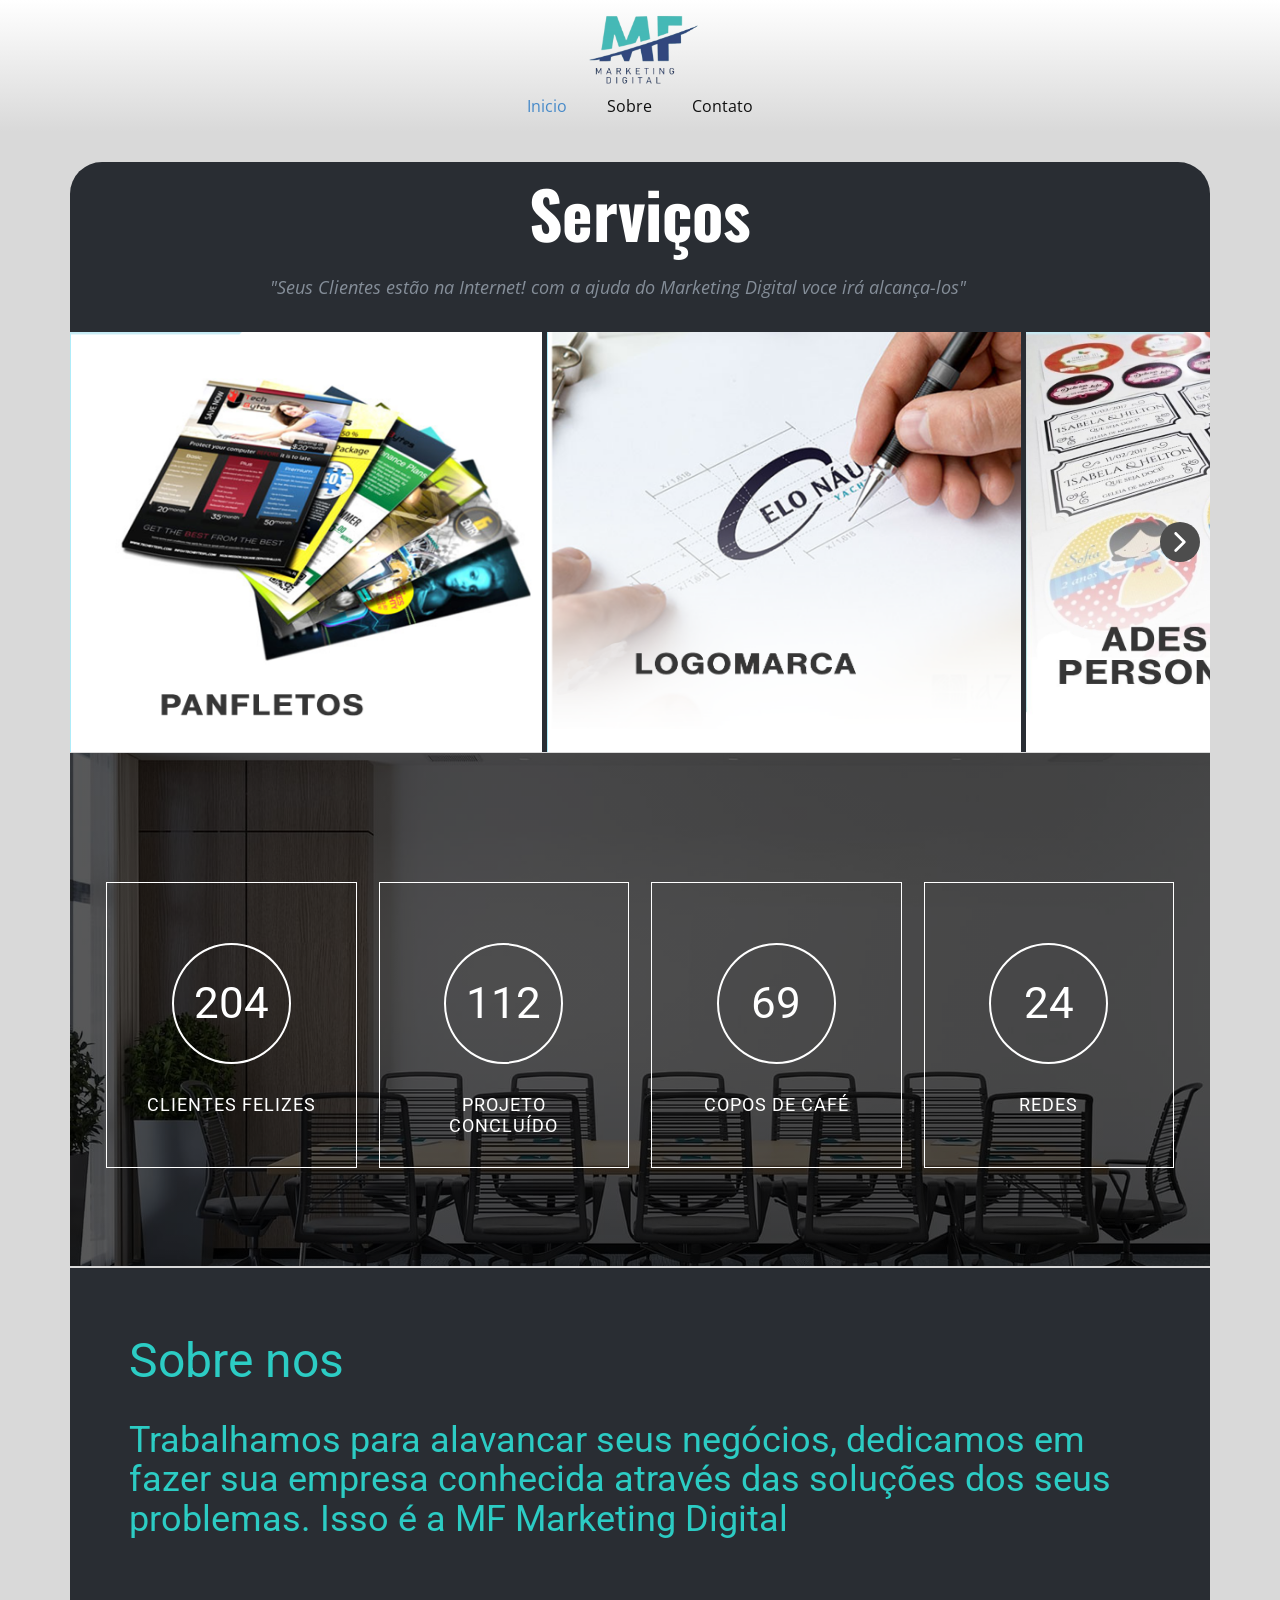
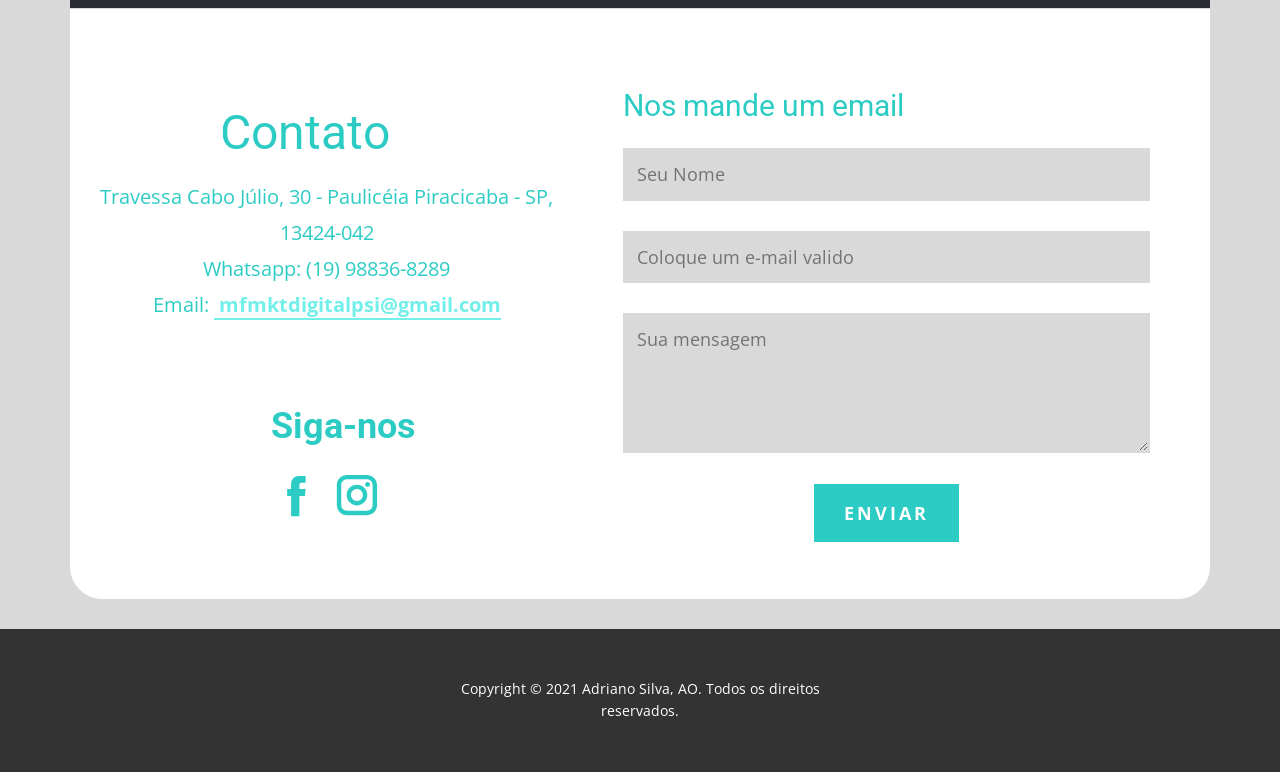
<file: Index.html>
<!DOCTYPE html>
<html style="font-size: 16px;"><head>
    <meta name="viewport" content="width=device-width, initial-scale=1.0">
    <meta charset="utf-8">
    <meta name="keywords" content="Serviços, Sobre nos, Trabalhamos para alavancar seus negócios, dedicamos em fazer sua empresa conhecida através das soluções dos seus problemas. Isso é a MF Marketing Digital, ​, Contato, Siga-nos">
    <meta name="description" content="MF - Marketing Digital e publicidade">
    <meta name="page_type" content="np-template-header-footer-from-plugin">
    <title>MF - Marketing Digital</title>
    <link rel="stylesheet" href="MK.css" media="screen">
<link rel="stylesheet" href="MF---Marketing-Digital.css" media="screen">
    <script class="u-script" type="text/javascript" src="jquery.js" defer=""></script>
    <script class="u-script" type="text/javascript" src="MK.js" defer=""></script>
    <meta property="og:title" content="MF - Marketing Digital e publicidade">
    <meta property="og:description" content="MF - Marketing Digital e publicidade">
    <meta property="og:image" content="images/Logo.jpg">
    <link id="u-theme-google-font" rel="stylesheet" href="https://fonts.googleapis.com/css?family=Roboto:100,100i,300,300i,400,400i,500,500i,700,700i,900,900i|Open+Sans:300,300i,400,400i,600,600i,700,700i,800,800i">
    <link id="u-page-google-font" rel="stylesheet" href="https://fonts.googleapis.com/css?family=Oswald:200,300,400,500,600,700">
    
    
    
    
    
    <script type="application/ld+json">{
		"@context": "http://schema.org",
		"@type": "Organization",
		"name": "",
		"logo": "images/Logo-removebg.png"
}</script>
    <meta name="theme-color" content="#478ac9">
    <meta property="og:type" content="website">
  </head>
  <body class="u-body"><header class="u-clearfix u-grey-80 u-header u-sticky u-header" id="sec-25a2"><div class="u-container-style u-expanded-width u-gradient u-group u-shape-rectangle u-group-1">
        <div class="u-container-layout u-valign-middle u-container-layout-1">
          <a href="MF---Marketing-Digital.html#carousel_4447" data-page-id="760018340" class="u-image u-logo u-image-1" data-image-width="704" data-image-height="489" title="Logo">
            <img src="images/Logo-removebg.png" class="u-logo-image u-logo-image-1" data-image-width="115.2498">
          </a>
          <nav class="u-menu u-menu-dropdown u-offcanvas u-menu-1">
            <div class="menu-collapse" style="font-size: 1rem; letter-spacing: 0px;">
              <a class="u-button-style u-custom-left-right-menu-spacing u-custom-padding-bottom u-custom-top-bottom-menu-spacing u-nav-link u-text-active-palette-1-base u-text-hover-palette-2-base" href="#">
                <svg><use xmlns:xlink="http://www.w3.org/1999/xlink" xlink:href="#menu-hamburger"></use></svg>
                <svg version="1.1" xmlns="http://www.w3.org/2000/svg" xmlns:xlink="http://www.w3.org/1999/xlink"><defs><symbol id="menu-hamburger" viewBox="0 0 16 16" style="width: 16px; height: 16px;"><rect y="1" width="16" height="2"></rect><rect y="7" width="16" height="2"></rect><rect y="13" width="16" height="2"></rect>
</symbol>
</defs></svg>
              </a>
            </div>
            <div class="u-custom-menu u-nav-container">
              <ul class="u-nav u-unstyled u-nav-1"><li class="u-nav-item"><a class="u-button-style u-nav-link u-text-active-palette-1-base u-text-hover-palette-2-base" href="MF---Marketing-Digital.html#carousel_4447" data-page-id="760018340" style="padding: 10px 20px;">Inicio</a>
</li><li class="u-nav-item"><a class="u-button-style u-nav-link u-text-active-palette-1-base u-text-hover-palette-2-base" href="MF---Marketing-Digital.html#carousel_a052" data-page-id="760018340" style="padding: 10px 20px;">Sobre</a>
</li><li class="u-nav-item"><a class="u-button-style u-nav-link u-text-active-palette-1-base u-text-hover-palette-2-base" href="MF---Marketing-Digital.html#carousel_92d1" data-page-id="760018340" style="padding: 10px 20px;">Contato</a>
</li></ul>
            </div>
            <div class="u-custom-menu u-nav-container-collapse">
              <div class="u-black u-container-style u-inner-container-layout u-opacity u-opacity-95 u-sidenav">
                <div class="u-sidenav-overflow">
                  <div class="u-menu-close"></div>
                  <ul class="u-align-center u-nav u-popupmenu-items u-unstyled u-nav-2"><li class="u-nav-item"><a class="u-button-style u-nav-link" href="MF---Marketing-Digital.html#carousel_4447" data-page-id="760018340" style="padding: 10px 20px;">Inicio</a>
</li><li class="u-nav-item"><a class="u-button-style u-nav-link" href="MF---Marketing-Digital.html#carousel_a052" data-page-id="760018340" style="padding: 10px 20px;">Sobre</a>
</li><li class="u-nav-item"><a class="u-button-style u-nav-link" href="MF---Marketing-Digital.html#carousel_92d1" data-page-id="760018340" style="padding: 10px 20px;">Contato</a>
</li></ul>
                </div>
              </div>
              <div class="u-black u-menu-overlay u-opacity u-opacity-70"></div>
            </div>
          </nav>
        </div>
      </div></header>
    <section class="u-align-center u-clearfix u-grey-15 u-section-1" id="carousel_4447">
      <div class="u-clearfix u-sheet u-sheet-1">
        <div class="u-container-style u-expanded-width u-group u-palette-5-dark-3 u-radius-32 u-shape-round u-group-1">
          <div class="u-container-layout u-container-layout-1">
            <h1 class="u-custom-font u-font-oswald u-text u-text-default u-text-1"><b>Serviços</b>
            </h1>
            <p class="u-text u-text-palette-5-dark-1 u-text-2"> "Seus Clientes estão na Internet! com a ajuda do Marketing Digital voce irá alcança-los"</p>
            <div class="u-align-left u-expanded-width u-gallery u-layout-horizontal u-lightbox u-show-text-on-hover u-gallery-1" id="carousel-d377">
              <div class="u-gallery-inner u-gallery-inner-1" role="listbox"><div class="u-effect-fade u-gallery-item u-shape-rectangle u-valign-middle u-gallery-item-1"><div class="u-back-slide" data-image-width="1024" data-image-height="911"><img class="u-back-image" src="images/planfletos.png" alt="Planfetos">
</div><div class="u-align-center u-over-slide u-shading u-valign-middle u-over-slide-1"><h3 class="u-gallery-heading" style="text-transform: uppercase; margin-right: auto; margin-left: auto; width: 166px;">Planfetos</h3><p class="u-gallery-text" style="margin-right: auto; margin-left: auto; width: 1100px;"></p>
</div>
</div><div class="u-effect-fade u-gallery-item u-shape-rectangle u-valign-middle u-gallery-item-2"><div class="u-back-slide" data-image-width="1027" data-image-height="910"><img class="u-back-image" src="images/logomarca.png" alt="Logo Marca">
</div><div class="u-align-center u-over-slide u-shading u-valign-middle u-over-slide-2"><h3 class="u-gallery-heading" style="text-transform: uppercase; margin-right: auto; margin-left: auto; width: 188px;">Logo Marca</h3><p class="u-gallery-text" style="margin-right: auto; margin-left: auto; width: 1100px;"></p>
</div>
</div><div class="u-effect-fade u-gallery-item u-shape-rectangle u-valign-middle u-gallery-item-3"><div class="u-back-slide" data-image-width="1080" data-image-height="985"><img class="u-back-image" src="images/adesivos.jpg" alt="Adesivos personalizados">
</div><div class="u-align-center u-over-slide u-shading u-valign-middle u-over-slide-3"><h3 class="u-gallery-heading" style="text-transform: uppercase; margin-right: auto; margin-left: auto; width: 340px;">Adesivos personalizados</h3><p class="u-gallery-text" style="margin-right: auto; margin-left: auto; width: 1100px;"></p>
</div>
</div><div class="u-effect-fade u-gallery-item u-shape-rectangle u-valign-middle u-gallery-item-4"><div class="u-back-slide" data-image-width="1012" data-image-height="896"><img class="u-back-image" src="images/artescartaz.png" alt="Artes">
</div><div class="u-align-center u-over-slide u-shading u-valign-middle u-over-slide-4"><h3 class="u-gallery-heading" style="text-transform: uppercase; margin-right: auto; margin-left: auto; width: 90px;">Artes</h3><p class="u-gallery-text" style="margin-right: auto; margin-left: auto; width: 1100px;"></p>
</div>
</div><div class="u-effect-fade u-gallery-item u-shape-rectangle u-valign-middle u-gallery-item-5"><div class="u-back-slide" data-image-width="1070" data-image-height="899"><img class="u-back-image" src="images/aumentesuasvendas.png" alt="Pubricidade">
</div><div class="u-align-center u-over-slide u-shading u-valign-middle u-over-slide-5"><h3 class="u-gallery-heading" style="text-transform: uppercase; margin-right: auto; margin-left: auto; width: 187px;">Pubricidade</h3><p class="u-gallery-text" style="margin-right: auto; margin-left: auto; width: 1100px;"></p>
</div>
</div><div class="u-effect-fade u-gallery-item u-shape-rectangle u-valign-middle u-gallery-item-6"><div class="u-back-slide" data-image-width="1039" data-image-height="918"><img class="u-back-image" src="images/painelfesta.png" alt="Paineis para festas">
</div><div class="u-align-center u-over-slide u-shading u-valign-middle u-over-slide-6"><h3 class="u-gallery-heading" style="text-transform: uppercase; margin-right: auto; margin-left: auto; width: 304px;">Paineis para festas</h3><p class="u-gallery-text" style="margin-right: auto; margin-left: auto; width: 1100px;"></p>
</div>
</div><div class="u-effect-fade u-gallery-item u-shape-rectangle u-valign-middle u-gallery-item-7"><div class="u-back-slide" data-image-width="1080" data-image-height="901"><img class="u-back-image" src="images/divulgao.png" alt="Marketing digital">
</div><div class="u-align-center u-over-slide u-shading u-valign-middle u-over-slide-7"><h3 class="u-gallery-heading" style="text-transform: uppercase; margin-right: auto; margin-left: auto; width: 284px;">Marketing digital</h3><p class="u-gallery-text" style="margin-right: auto; margin-left: auto; width: 1100px;"></p>
</div>
</div><div class="u-effect-fade u-gallery-item u-shape-rectangle u-valign-middle u-gallery-item-8"><div class="u-back-slide" data-image-width="1080" data-image-height="903"><img class="u-back-image" src="images/market.png" alt="Gerenciamento de redes">
</div><div class="u-align-center u-over-slide u-shading u-valign-middle u-over-slide-8"><h3 class="u-gallery-heading" style="text-transform: uppercase; margin-right: auto; margin-left: auto; width: 340px;">Gerenciamento de redes</h3><p class="u-gallery-text" style="margin-right: auto; margin-left: auto; width: 1100px;"></p>
</div>
</div><div class="u-effect-fade u-gallery-item u-shape-rectangle u-valign-middle u-gallery-item-9"><div class="u-back-slide" data-image-width="1080" data-image-height="901"><img class="u-back-image" src="images/divulgao.png" alt="divulgação certa">
</div><div class="u-align-center u-over-slide u-shading u-valign-middle u-over-slide-9"><h3 class="u-gallery-heading" style="text-transform: uppercase; margin-right: auto; margin-left: auto; width: 279px;">divulgação certa</h3><p class="u-gallery-text" style="margin-right: auto; margin-left: auto; width: 1100px;"></p>
</div>
</div></div>
              <a class="u-absolute-vcenter u-gallery-nav u-gallery-nav-prev u-grey-70 u-icon-circle u-opacity u-opacity-70 u-spacing-10 u-text-white u-gallery-nav-1" href="#" role="button">
                <span aria-hidden="true">
                  <svg viewBox="0 0 451.847 451.847"><path d="M97.141,225.92c0-8.095,3.091-16.192,9.259-22.366L300.689,9.27c12.359-12.359,32.397-12.359,44.751,0
c12.354,12.354,12.354,32.388,0,44.748L173.525,225.92l171.903,171.909c12.354,12.354,12.354,32.391,0,44.744
c-12.354,12.365-32.386,12.365-44.745,0l-194.29-194.281C100.226,242.115,97.141,234.018,97.141,225.92z"></path></svg>
                </span>
                <span class="sr-only">
                  <svg viewBox="0 0 451.847 451.847"><path d="M97.141,225.92c0-8.095,3.091-16.192,9.259-22.366L300.689,9.27c12.359-12.359,32.397-12.359,44.751,0
c12.354,12.354,12.354,32.388,0,44.748L173.525,225.92l171.903,171.909c12.354,12.354,12.354,32.391,0,44.744
c-12.354,12.365-32.386,12.365-44.745,0l-194.29-194.281C100.226,242.115,97.141,234.018,97.141,225.92z"></path></svg>
                </span>
              </a>
              <a class="u-absolute-vcenter u-gallery-nav u-gallery-nav-next u-grey-70 u-icon-circle u-opacity u-opacity-70 u-spacing-10 u-text-white u-gallery-nav-2" href="#" role="button">
                <span aria-hidden="true">
                  <svg viewBox="0 0 451.846 451.847"><path d="M345.441,248.292L151.154,442.573c-12.359,12.365-32.397,12.365-44.75,0c-12.354-12.354-12.354-32.391,0-44.744
L278.318,225.92L106.409,54.017c-12.354-12.359-12.354-32.394,0-44.748c12.354-12.359,32.391-12.359,44.75,0l194.287,194.284
c6.177,6.18,9.262,14.271,9.262,22.366C354.708,234.018,351.617,242.115,345.441,248.292z"></path></svg>
                </span>
                <span class="sr-only">
                  <svg viewBox="0 0 451.846 451.847"><path d="M345.441,248.292L151.154,442.573c-12.359,12.365-32.397,12.365-44.75,0c-12.354-12.354-12.354-32.391,0-44.744
L278.318,225.92L106.409,54.017c-12.354-12.359-12.354-32.394,0-44.748c12.354-12.359,32.391-12.359,44.75,0l194.287,194.284
c6.177,6.18,9.262,14.271,9.262,22.366C354.708,234.018,351.617,242.115,345.441,248.292z"></path></svg>
                </span>
              </a>
            </div>
          </div>
        </div>
      </div>
    </section>
    <section class="u-align-center u-border-1 u-border-grey-15 u-clearfix u-grey-15 u-section-2" src="" id="carousel_093f">
      <div class="u-clearfix u-image u-shading u-sheet u-valign-middle-md u-image-1" data-image-width="1920" data-image-height="960">
        <div class="u-expanded-width-md u-expanded-width-sm u-expanded-width-xs u-list u-list-1">
          <div class="u-repeater u-repeater-1">
            <div class="u-align-center u-border-1 u-border-white u-container-style u-list-item u-repeater-item u-shape-rectangle">
              <div class="u-container-layout u-similar-container u-valign-middle-sm u-valign-middle-xs u-container-layout-1">
                <div class="u-border-2 u-border-white u-container-style u-group u-shape-circle u-group-1">
                  <div class="u-container-layout u-valign-middle u-container-layout-2">
                    <h3 class="u-align-center u-text u-text-default u-text-1" data-animation-name="counter" data-animation-event="scroll" data-animation-duration="3000">288</h3>
                  </div>
                </div>
                <h5 class="u-text u-text-default u-text-2">Clientes Felizes</h5>
              </div>
            </div>
            <div class="u-align-center u-border-1 u-border-white u-container-style u-list-item u-repeater-item u-shape-rectangle">
              <div class="u-container-layout u-similar-container u-valign-middle-sm u-valign-middle-xs u-container-layout-3">
                <div class="u-border-2 u-border-white u-container-style u-group u-shape-circle u-group-2">
                  <div class="u-container-layout u-valign-middle u-container-layout-4">
                    <h3 class="u-align-center u-text u-text-default u-text-3" data-animation-name="counter" data-animation-event="scroll" data-animation-duration="3000">158</h3>
                  </div>
                </div>
                <h5 class="u-text u-text-default u-text-4"> Projeto Concluído</h5>
              </div>
            </div>
            <div class="u-align-center u-border-1 u-border-white u-container-style u-list-item u-repeater-item u-shape-rectangle">
              <div class="u-container-layout u-similar-container u-valign-middle-sm u-valign-middle-xs u-container-layout-5">
                <div class="u-border-2 u-border-white u-container-style u-group u-shape-circle u-group-3">
                  <div class="u-container-layout u-valign-middle u-container-layout-6">
                    <h3 class="u-align-center u-text u-text-default u-text-5" data-animation-name="counter" data-animation-event="scroll" data-animation-duration="3000">98</h3>
                  </div>
                </div>
                <h5 class="u-text u-text-default u-text-6"> Copos de café</h5>
              </div>
            </div>
            <div class="u-align-center u-border-1 u-border-white u-container-style u-list-item u-repeater-item u-shape-rectangle">
              <div class="u-container-layout u-similar-container u-valign-middle-sm u-valign-middle-xs u-container-layout-7">
                <div class="u-border-2 u-border-white u-container-style u-group u-shape-circle u-group-4">
                  <div class="u-container-layout u-valign-middle u-container-layout-8">
                    <h3 class="u-align-center u-text u-text-default u-text-7" data-animation-name="counter" data-animation-event="scroll" data-animation-duration="3000">34</h3>
                  </div>
                </div>
                <h5 class="u-text u-text-default u-text-8">Redes</h5>
              </div>
            </div>
          </div>
        </div>
      </div>
    </section>
    <section class="u-clearfix u-grey-15 u-section-3" id="carousel_a052">
      <div class="u-clearfix u-sheet u-valign-middle u-sheet-1">
        <div class="u-clearfix u-expanded-width u-layout-wrap u-palette-5-dark-3 u-layout-wrap-1">
          <div class="u-gutter-0 u-layout">
            <div class="u-layout-row">
              <div class="u-container-style u-layout-cell u-size-60 u-layout-cell-1">
                <div class="u-container-layout u-container-layout-1">
                  <h1 class="u-text u-text-default u-text-palette-4-base u-text-1">Sobre nos</h1>
                  <h2 class="u-text u-text-palette-4-base u-text-2">Trabalhamos para alavancar seus negócios, dedicamos em fazer sua empresa conhecida através das soluções dos seus problemas. Isso é a MF Marketing Digital</h2>
                </div>
              </div>
            </div>
          </div>
        </div>
      </div>
    </section>
    <section class="u-clearfix u-grey-15 u-section-4" id="carousel_92d1">
      <div class="u-clearfix u-sheet u-sheet-1">
        <div class="u-border-1 u-border-white u-container-style u-expanded-width-sm u-expanded-width-xs u-group u-radius-32 u-shape-round u-white u-group-1">
          <div class="u-container-layout u-container-layout-1"></div>
        </div>
        <div class="u-clearfix u-expanded-width u-gutter-0 u-layout-wrap u-white u-layout-wrap-1">
          <div class="u-gutter-0 u-layout" style="">
            <div class="u-layout-row" style="">
              <div class="u-align-left u-container-style u-layout-cell u-shape-rectangle u-size-27 u-layout-cell-1">
                <div class="u-container-layout u-container-layout-2">
                  <h2 class="u-text u-text-palette-4-base u-text-1"></h2>
                  <h1 class="u-text u-text-default u-text-palette-4-base u-text-2">Contato</h1>
                  <p class="u-align-center u-text u-text-palette-4-base u-text-3">Travessa Cabo Júlio, 30 - Paulicéia Piracicaba - SP, 13424-042<br>Whatsapp: (19) 98836-8289<br>Email:&nbsp;<a href="mailto:mfmktdigitalpsi@gmail.com" class="u-active-none u-border-2 u-border-active-palette-4-base u-border-hover-palette-4-base u-border-palette-4-light-1 u-btn u-button-link u-button-style u-hover-none u-none u-text-active-palette-4-base u-text-hover-palette-4-base u-text-palette-4-light-1 u-btn-1"> mfmktdigitalpsi@gmail.com</a>
                  </p>
                  <h2 class="u-text u-text-default u-text-palette-4-base u-text-4">Siga-nos</h2>
                  <div class="u-align-left-lg u-align-left-md u-align-left-xl u-social-icons u-spacing-10 u-social-icons-1">
                    <a class="u-social-url" target="_blank" href="https://www.facebook.com/MFmktdital" title="Facebook"><span class="u-icon u-icon-circle u-social-facebook u-social-icon u-text-palette-4-base u-icon-1">
                    <svg class="u-svg-link" preserveAspectRatio="xMidYMin slice" viewBox="0 0 112 112" style=""><use xmlns:xlink="http://www.w3.org/1999/xlink" xlink:href="#svg-87ce"></use></svg>
                    <svg x="0px" y="0px" viewBox="0 0 112 112" id="svg-87ce" class="u-svg-content"><path d="M75.5,28.8H65.4c-1.5,0-4,0.9-4,4.3v9.4h13.9l-1.5,15.8H61.4v45.1H42.8V58.3h-8.8V42.4h8.8V32.2 c0-7.4,3.4-18.8,18.8-18.8h13.8v15.4H75.5z"></path></svg>
                  </span>
                    </a>
                    <a class="u-social-url" target="_blank" href="https://www.instagram.com/agenciamf__/" title="Instagram"><span class="u-icon u-icon-circle u-social-icon u-social-instagram u-text-palette-4-base u-icon-2">
                    <svg class="u-svg-link" preserveAspectRatio="xMidYMin slice" viewBox="0 0 112 112" style=""><use xmlns:xlink="http://www.w3.org/1999/xlink" xlink:href="#svg-694e"></use></svg>
                    <svg x="0px" y="0px" viewBox="0 0 112 112" id="svg-694e" class="u-svg-content"><path d="M55.9,32.9c-12.8,0-23.2,10.4-23.2,23.2s10.4,23.2,23.2,23.2s23.2-10.4,23.2-23.2S68.7,32.9,55.9,32.9z M55.9,69.4c-7.4,0-13.3-6-13.3-13.3c-0.1-7.4,6-13.3,13.3-13.3s13.3,6,13.3,13.3C69.3,63.5,63.3,69.4,55.9,69.4z"></path><path d="M79.7,26.8c-3,0-5.4,2.5-5.4,5.4s2.5,5.4,5.4,5.4c3,0,5.4-2.5,5.4-5.4S82.7,26.8,79.7,26.8z"></path><path d="M78.2,11H33.5C21,11,10.8,21.3,10.8,33.7v44.7c0,12.6,10.2,22.8,22.7,22.8h44.7c12.6,0,22.7-10.2,22.7-22.7 V33.7C100.8,21.1,90.6,11,78.2,11z M91,78.4c0,7.1-5.8,12.8-12.8,12.8H33.5c-7.1,0-12.8-5.8-12.8-12.8V33.7 c0-7.1,5.8-12.8,12.8-12.8h44.7c7.1,0,12.8,5.8,12.8,12.8V78.4z"></path></svg>
                  </span>
                    </a>
                  </div>
                </div>
              </div>
              <div class="u-align-left u-container-style u-layout-cell u-shape-rectangle u-size-33 u-white u-layout-cell-2">
                <div class="u-border-11 u-border-white u-container-layout u-container-layout-3">
                  <h3 class="u-text u-text-default-lg u-text-default-md u-text-default-xl u-text-palette-4-base u-text-5"> Nos mande um email</h3>
                  <div class="u-form u-form-1">
                    <form action="https://formspree.io/f/mbjqaern" method="POST" class="u-clearfix u-form-spacing-30 u-form-vertical u-inner-form" style="padding: 0px;" source="custom" name="form">
                      <div class="u-form-group u-form-name">
                        <label for="name-3b9a" class="u-form-control-hidden u-label" wfd-invisible="true">Name</label>
                        <input type="text" placeholder="Seu Nome" id="name-3b9a" name="nome" class="u-border-2 u-border-grey-15 u-grey-15 u-input u-input-rectangle u-input-1" required="">
                      </div>
                      <div class="u-form-email u-form-group">
                        <label for="email-3b9a" class="u-form-control-hidden u-label" wfd-invisible="true">Email</label>
                        <input type="email" placeholder="Coloque um e-mail valido" id="email-3b9a" name="email" class="u-border-2 u-border-grey-15 u-grey-15 u-input u-input-rectangle u-input-2" required="">
                      </div>
                      <div class="u-form-group u-form-message">
                        <label for="message-3b9a" class="u-form-control-hidden u-label" wfd-invisible="true">Message</label>
                        <textarea placeholder="Sua mensagem" rows="4" cols="50" id="message-3b9a" name="Mensagem" class="u-border-2 u-border-grey-15 u-grey-15 u-input u-input-rectangle u-input-3" required=""></textarea>
                      </div>
                      <div class="u-align-center u-form-group u-form-submit">
                        <a href="#" class="u-active-palette-4-light-1 u-border-0 u-btn u-btn-submit u-button-style u-hover-palette-4-light-1 u-palette-4-base u-text-body-alt-color u-btn-2">Enviar</a>
                        <input type="submit" value="submit" class="u-form-control-hidden" wfd-invisible="true">
                      </div>
                      <div class="u-form-send-message u-form-send-success" wfd-invisible="true"> Thank you! Your message has been sent. </div>
                      <div class="u-form-send-error u-form-send-message" wfd-invisible="true"> Unable to send your message. Please fix errors then try again. </div>
                      <input type="hidden" value="" name="recaptchaResponse" wfd-invisible="true">
                    </form>
                  </div>
                </div>
              </div>
            </div>
          </div>
        </div>
      </div>
    </section>
    
    
    <footer class="u-align-center u-clearfix u-footer u-grey-80 u-footer" id="sec-894a"><div class="u-clearfix u-sheet u-sheet-1">
        <p class="u-small-text u-text u-text-variant u-text-1"> Copyright © 2021 Adriano Silva, AO. Todos os direitos reservados.</p>
      </div></footer>
    </body></html>
</file>
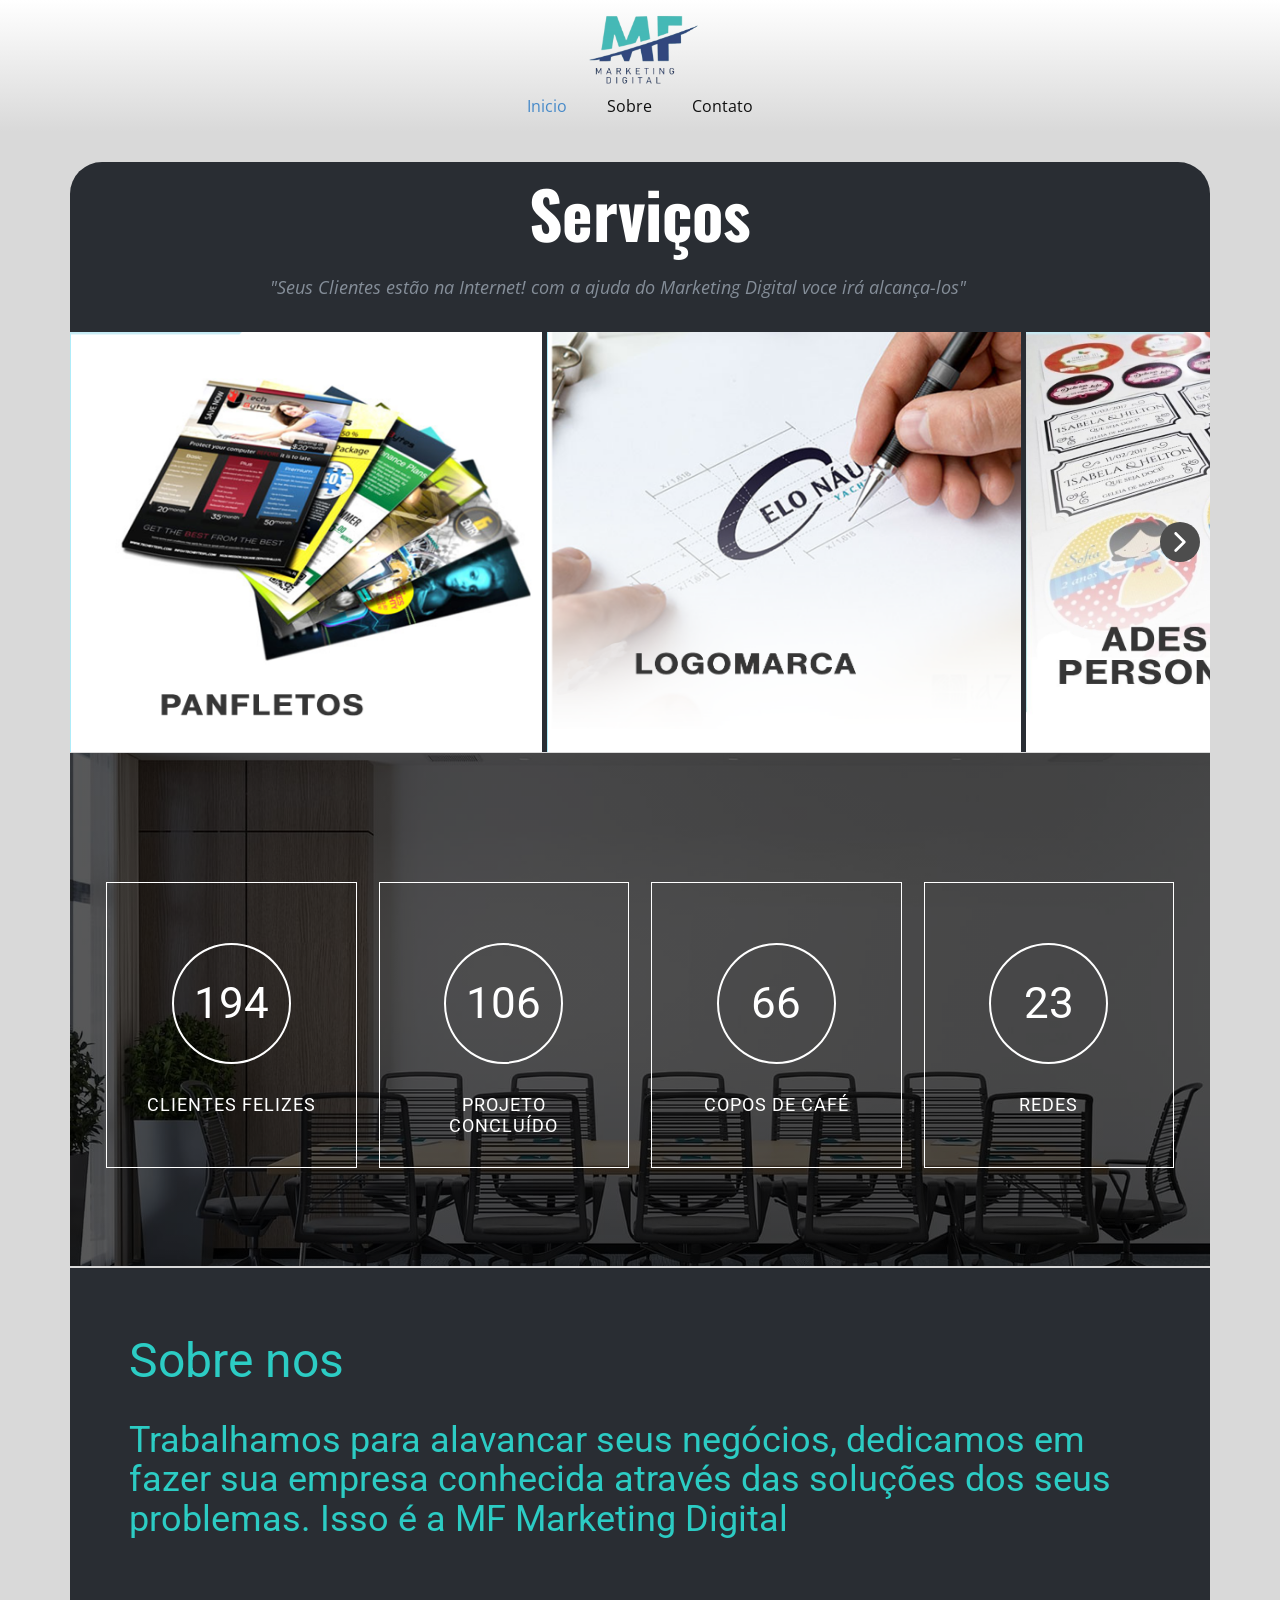
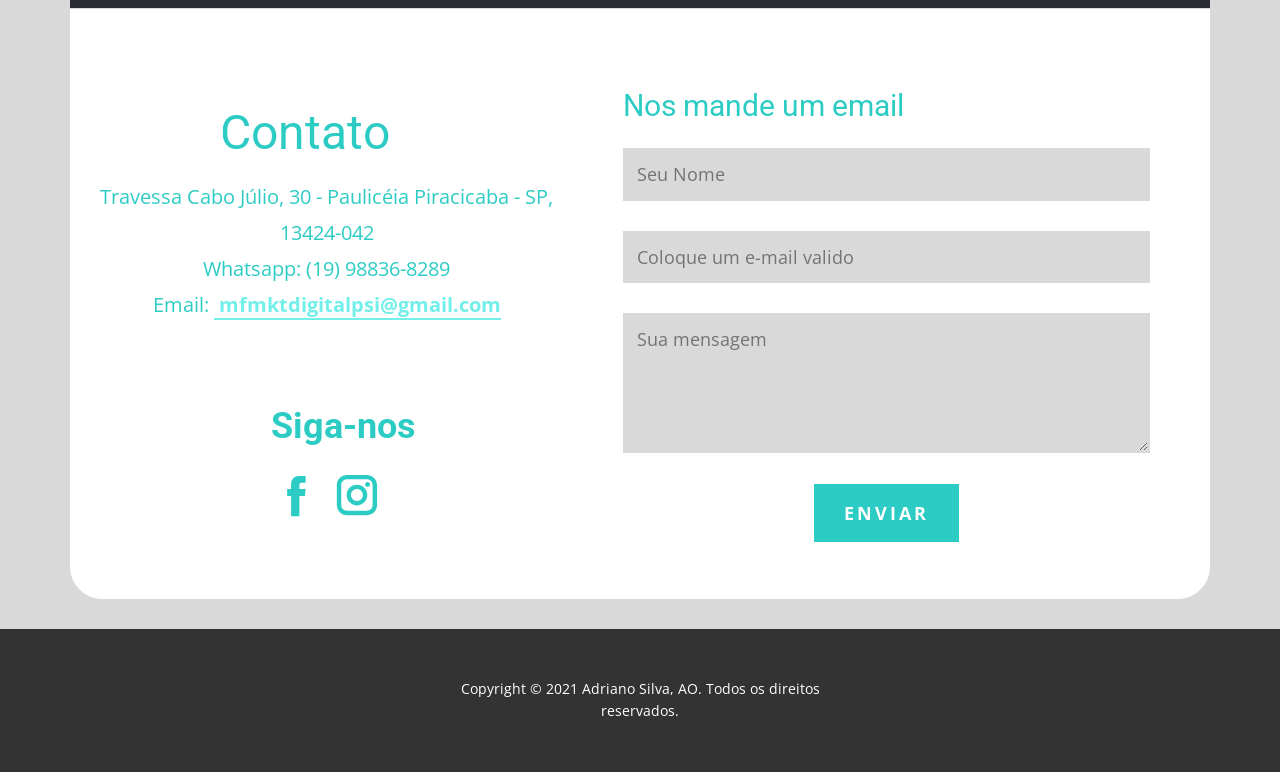
<file: MF---Marketing-Digital.html>
<!DOCTYPE html>
<html style="font-size: 16px;"><head>
    <meta name="viewport" content="width=device-width, initial-scale=1.0">
    <meta charset="utf-8">
    <meta name="keywords" content="Serviços, Sobre nos, Trabalhamos para alavancar seus negócios, dedicamos em fazer sua empresa conhecida através das soluções dos seus problemas. Isso é a MF Marketing Digital, ​, Contato, Siga-nos">
    <meta name="description" content="MF - Marketing Digital e publicidade">
    <meta name="page_type" content="np-template-header-footer-from-plugin">
    <title>MF - Marketing Digital</title>
    <link rel="stylesheet" href="MK.css" media="screen">
<link rel="stylesheet" href="MF---Marketing-Digital.css" media="screen">
    <script class="u-script" type="text/javascript" src="jquery.js" defer=""></script>
    <script class="u-script" type="text/javascript" src="MK.js" defer=""></script>
    <meta property="og:title" content="MF - Marketing Digital e publicidade">
    <meta property="og:description" content="MF - Marketing Digital e publicidade">
    <meta property="og:image" content="images/Logo.jpg">
    <link id="u-theme-google-font" rel="stylesheet" href="https://fonts.googleapis.com/css?family=Roboto:100,100i,300,300i,400,400i,500,500i,700,700i,900,900i|Open+Sans:300,300i,400,400i,600,600i,700,700i,800,800i">
    <link id="u-page-google-font" rel="stylesheet" href="https://fonts.googleapis.com/css?family=Oswald:200,300,400,500,600,700">
    
    
    
    
    
    <script type="application/ld+json">{
		"@context": "http://schema.org",
		"@type": "Organization",
		"name": "",
		"logo": "images/Logo-removebg.png"
}</script>
    <meta name="theme-color" content="#478ac9">
    <meta property="og:type" content="website">
  </head>
  <body class="u-body"><header class="u-clearfix u-grey-80 u-header u-sticky u-header" id="sec-25a2"><div class="u-container-style u-expanded-width u-gradient u-group u-shape-rectangle u-group-1">
        <div class="u-container-layout u-valign-middle u-container-layout-1">
          <a href="MF---Marketing-Digital.html#carousel_4447" data-page-id="760018340" class="u-image u-logo u-image-1" data-image-width="704" data-image-height="489" title="Logo">
            <img src="images/Logo-removebg.png" class="u-logo-image u-logo-image-1" data-image-width="115.2498">
          </a>
          <nav class="u-menu u-menu-dropdown u-offcanvas u-menu-1">
            <div class="menu-collapse" style="font-size: 1rem; letter-spacing: 0px;">
              <a class="u-button-style u-custom-left-right-menu-spacing u-custom-padding-bottom u-custom-top-bottom-menu-spacing u-nav-link u-text-active-palette-1-base u-text-hover-palette-2-base" href="#">
                <svg><use xmlns:xlink="http://www.w3.org/1999/xlink" xlink:href="#menu-hamburger"></use></svg>
                <svg version="1.1" xmlns="http://www.w3.org/2000/svg" xmlns:xlink="http://www.w3.org/1999/xlink"><defs><symbol id="menu-hamburger" viewBox="0 0 16 16" style="width: 16px; height: 16px;"><rect y="1" width="16" height="2"></rect><rect y="7" width="16" height="2"></rect><rect y="13" width="16" height="2"></rect>
</symbol>
</defs></svg>
              </a>
            </div>
            <div class="u-custom-menu u-nav-container">
              <ul class="u-nav u-unstyled u-nav-1"><li class="u-nav-item"><a class="u-button-style u-nav-link u-text-active-palette-1-base u-text-hover-palette-2-base" href="MF---Marketing-Digital.html#carousel_4447" data-page-id="760018340" style="padding: 10px 20px;">Inicio</a>
</li><li class="u-nav-item"><a class="u-button-style u-nav-link u-text-active-palette-1-base u-text-hover-palette-2-base" href="MF---Marketing-Digital.html#carousel_a052" data-page-id="760018340" style="padding: 10px 20px;">Sobre</a>
</li><li class="u-nav-item"><a class="u-button-style u-nav-link u-text-active-palette-1-base u-text-hover-palette-2-base" href="MF---Marketing-Digital.html#carousel_92d1" data-page-id="760018340" style="padding: 10px 20px;">Contato</a>
</li></ul>
            </div>
            <div class="u-custom-menu u-nav-container-collapse">
              <div class="u-black u-container-style u-inner-container-layout u-opacity u-opacity-95 u-sidenav">
                <div class="u-sidenav-overflow">
                  <div class="u-menu-close"></div>
                  <ul class="u-align-center u-nav u-popupmenu-items u-unstyled u-nav-2"><li class="u-nav-item"><a class="u-button-style u-nav-link" href="MF---Marketing-Digital.html#carousel_4447" data-page-id="760018340" style="padding: 10px 20px;">Inicio</a>
</li><li class="u-nav-item"><a class="u-button-style u-nav-link" href="MF---Marketing-Digital.html#carousel_a052" data-page-id="760018340" style="padding: 10px 20px;">Sobre</a>
</li><li class="u-nav-item"><a class="u-button-style u-nav-link" href="MF---Marketing-Digital.html#carousel_92d1" data-page-id="760018340" style="padding: 10px 20px;">Contato</a>
</li></ul>
                </div>
              </div>
              <div class="u-black u-menu-overlay u-opacity u-opacity-70"></div>
            </div>
          </nav>
        </div>
      </div></header>
    <section class="u-align-center u-clearfix u-grey-15 u-section-1" id="carousel_4447">
      <div class="u-clearfix u-sheet u-sheet-1">
        <div class="u-container-style u-expanded-width u-group u-palette-5-dark-3 u-radius-32 u-shape-round u-group-1">
          <div class="u-container-layout u-container-layout-1">
            <h1 class="u-custom-font u-font-oswald u-text u-text-default u-text-1"><b>Serviços</b>
            </h1>
            <p class="u-text u-text-palette-5-dark-1 u-text-2"> "Seus Clientes estão na Internet! com a ajuda do Marketing Digital voce irá alcança-los"</p>
            <div class="u-align-left u-expanded-width u-gallery u-layout-horizontal u-lightbox u-show-text-on-hover u-gallery-1" id="carousel-d377">
              <div class="u-gallery-inner u-gallery-inner-1" role="listbox"><div class="u-effect-fade u-gallery-item u-shape-rectangle u-valign-middle u-gallery-item-1"><div class="u-back-slide" data-image-width="1024" data-image-height="911"><img class="u-back-image" src="images/planfletos.png" alt="Planfetos">
</div><div class="u-align-center u-over-slide u-shading u-valign-middle u-over-slide-1"><h3 class="u-gallery-heading" style="text-transform: uppercase; margin-right: auto; margin-left: auto; width: 166px;">Planfetos</h3><p class="u-gallery-text" style="margin-right: auto; margin-left: auto; width: 1100px;"></p>
</div>
</div><div class="u-effect-fade u-gallery-item u-shape-rectangle u-valign-middle u-gallery-item-2"><div class="u-back-slide" data-image-width="1027" data-image-height="910"><img class="u-back-image" src="images/logomarca.png" alt="Logo Marca">
</div><div class="u-align-center u-over-slide u-shading u-valign-middle u-over-slide-2"><h3 class="u-gallery-heading" style="text-transform: uppercase; margin-right: auto; margin-left: auto; width: 188px;">Logo Marca</h3><p class="u-gallery-text" style="margin-right: auto; margin-left: auto; width: 1100px;"></p>
</div>
</div><div class="u-effect-fade u-gallery-item u-shape-rectangle u-valign-middle u-gallery-item-3"><div class="u-back-slide" data-image-width="1080" data-image-height="985"><img class="u-back-image" src="images/adesivos.jpg" alt="Adesivos personalizados">
</div><div class="u-align-center u-over-slide u-shading u-valign-middle u-over-slide-3"><h3 class="u-gallery-heading" style="text-transform: uppercase; margin-right: auto; margin-left: auto; width: 340px;">Adesivos personalizados</h3><p class="u-gallery-text" style="margin-right: auto; margin-left: auto; width: 1100px;"></p>
</div>
</div><div class="u-effect-fade u-gallery-item u-shape-rectangle u-valign-middle u-gallery-item-4"><div class="u-back-slide" data-image-width="1012" data-image-height="896"><img class="u-back-image" src="images/artescartaz.png" alt="Artes">
</div><div class="u-align-center u-over-slide u-shading u-valign-middle u-over-slide-4"><h3 class="u-gallery-heading" style="text-transform: uppercase; margin-right: auto; margin-left: auto; width: 90px;">Artes</h3><p class="u-gallery-text" style="margin-right: auto; margin-left: auto; width: 1100px;"></p>
</div>
</div><div class="u-effect-fade u-gallery-item u-shape-rectangle u-valign-middle u-gallery-item-5"><div class="u-back-slide" data-image-width="1070" data-image-height="899"><img class="u-back-image" src="images/aumentesuasvendas.png" alt="Pubricidade">
</div><div class="u-align-center u-over-slide u-shading u-valign-middle u-over-slide-5"><h3 class="u-gallery-heading" style="text-transform: uppercase; margin-right: auto; margin-left: auto; width: 187px;">Pubricidade</h3><p class="u-gallery-text" style="margin-right: auto; margin-left: auto; width: 1100px;"></p>
</div>
</div><div class="u-effect-fade u-gallery-item u-shape-rectangle u-valign-middle u-gallery-item-6"><div class="u-back-slide" data-image-width="1039" data-image-height="918"><img class="u-back-image" src="images/painelfesta.png" alt="Paineis para festas">
</div><div class="u-align-center u-over-slide u-shading u-valign-middle u-over-slide-6"><h3 class="u-gallery-heading" style="text-transform: uppercase; margin-right: auto; margin-left: auto; width: 304px;">Paineis para festas</h3><p class="u-gallery-text" style="margin-right: auto; margin-left: auto; width: 1100px;"></p>
</div>
</div><div class="u-effect-fade u-gallery-item u-shape-rectangle u-valign-middle u-gallery-item-7"><div class="u-back-slide" data-image-width="1080" data-image-height="901"><img class="u-back-image" src="images/divulgao.png" alt="Marketing digital">
</div><div class="u-align-center u-over-slide u-shading u-valign-middle u-over-slide-7"><h3 class="u-gallery-heading" style="text-transform: uppercase; margin-right: auto; margin-left: auto; width: 284px;">Marketing digital</h3><p class="u-gallery-text" style="margin-right: auto; margin-left: auto; width: 1100px;"></p>
</div>
</div><div class="u-effect-fade u-gallery-item u-shape-rectangle u-valign-middle u-gallery-item-8"><div class="u-back-slide" data-image-width="1080" data-image-height="903"><img class="u-back-image" src="images/market.png" alt="Gerenciamento de redes">
</div><div class="u-align-center u-over-slide u-shading u-valign-middle u-over-slide-8"><h3 class="u-gallery-heading" style="text-transform: uppercase; margin-right: auto; margin-left: auto; width: 340px;">Gerenciamento de redes</h3><p class="u-gallery-text" style="margin-right: auto; margin-left: auto; width: 1100px;"></p>
</div>
</div><div class="u-effect-fade u-gallery-item u-shape-rectangle u-valign-middle u-gallery-item-9"><div class="u-back-slide" data-image-width="1080" data-image-height="901"><img class="u-back-image" src="images/divulgao.png" alt="divulgação certa">
</div><div class="u-align-center u-over-slide u-shading u-valign-middle u-over-slide-9"><h3 class="u-gallery-heading" style="text-transform: uppercase; margin-right: auto; margin-left: auto; width: 279px;">divulgação certa</h3><p class="u-gallery-text" style="margin-right: auto; margin-left: auto; width: 1100px;"></p>
</div>
</div></div>
              <a class="u-absolute-vcenter u-gallery-nav u-gallery-nav-prev u-grey-70 u-icon-circle u-opacity u-opacity-70 u-spacing-10 u-text-white u-gallery-nav-1" href="#" role="button">
                <span aria-hidden="true">
                  <svg viewBox="0 0 451.847 451.847"><path d="M97.141,225.92c0-8.095,3.091-16.192,9.259-22.366L300.689,9.27c12.359-12.359,32.397-12.359,44.751,0
c12.354,12.354,12.354,32.388,0,44.748L173.525,225.92l171.903,171.909c12.354,12.354,12.354,32.391,0,44.744
c-12.354,12.365-32.386,12.365-44.745,0l-194.29-194.281C100.226,242.115,97.141,234.018,97.141,225.92z"></path></svg>
                </span>
                <span class="sr-only">
                  <svg viewBox="0 0 451.847 451.847"><path d="M97.141,225.92c0-8.095,3.091-16.192,9.259-22.366L300.689,9.27c12.359-12.359,32.397-12.359,44.751,0
c12.354,12.354,12.354,32.388,0,44.748L173.525,225.92l171.903,171.909c12.354,12.354,12.354,32.391,0,44.744
c-12.354,12.365-32.386,12.365-44.745,0l-194.29-194.281C100.226,242.115,97.141,234.018,97.141,225.92z"></path></svg>
                </span>
              </a>
              <a class="u-absolute-vcenter u-gallery-nav u-gallery-nav-next u-grey-70 u-icon-circle u-opacity u-opacity-70 u-spacing-10 u-text-white u-gallery-nav-2" href="#" role="button">
                <span aria-hidden="true">
                  <svg viewBox="0 0 451.846 451.847"><path d="M345.441,248.292L151.154,442.573c-12.359,12.365-32.397,12.365-44.75,0c-12.354-12.354-12.354-32.391,0-44.744
L278.318,225.92L106.409,54.017c-12.354-12.359-12.354-32.394,0-44.748c12.354-12.359,32.391-12.359,44.75,0l194.287,194.284
c6.177,6.18,9.262,14.271,9.262,22.366C354.708,234.018,351.617,242.115,345.441,248.292z"></path></svg>
                </span>
                <span class="sr-only">
                  <svg viewBox="0 0 451.846 451.847"><path d="M345.441,248.292L151.154,442.573c-12.359,12.365-32.397,12.365-44.75,0c-12.354-12.354-12.354-32.391,0-44.744
L278.318,225.92L106.409,54.017c-12.354-12.359-12.354-32.394,0-44.748c12.354-12.359,32.391-12.359,44.75,0l194.287,194.284
c6.177,6.18,9.262,14.271,9.262,22.366C354.708,234.018,351.617,242.115,345.441,248.292z"></path></svg>
                </span>
              </a>
            </div>
          </div>
        </div>
      </div>
    </section>
    <section class="u-align-center u-border-1 u-border-grey-15 u-clearfix u-grey-15 u-section-2" src="" id="carousel_093f">
      <div class="u-clearfix u-image u-shading u-sheet u-valign-middle-md u-image-1" data-image-width="1920" data-image-height="960">
        <div class="u-expanded-width-md u-expanded-width-sm u-expanded-width-xs u-list u-list-1">
          <div class="u-repeater u-repeater-1">
            <div class="u-align-center u-border-1 u-border-white u-container-style u-list-item u-repeater-item u-shape-rectangle">
              <div class="u-container-layout u-similar-container u-valign-middle-sm u-valign-middle-xs u-container-layout-1">
                <div class="u-border-2 u-border-white u-container-style u-group u-shape-circle u-group-1">
                  <div class="u-container-layout u-valign-middle u-container-layout-2">
                    <h3 class="u-align-center u-text u-text-default u-text-1" data-animation-name="counter" data-animation-event="scroll" data-animation-duration="3000">288</h3>
                  </div>
                </div>
                <h5 class="u-text u-text-default u-text-2">Clientes Felizes</h5>
              </div>
            </div>
            <div class="u-align-center u-border-1 u-border-white u-container-style u-list-item u-repeater-item u-shape-rectangle">
              <div class="u-container-layout u-similar-container u-valign-middle-sm u-valign-middle-xs u-container-layout-3">
                <div class="u-border-2 u-border-white u-container-style u-group u-shape-circle u-group-2">
                  <div class="u-container-layout u-valign-middle u-container-layout-4">
                    <h3 class="u-align-center u-text u-text-default u-text-3" data-animation-name="counter" data-animation-event="scroll" data-animation-duration="3000">158</h3>
                  </div>
                </div>
                <h5 class="u-text u-text-default u-text-4"> Projeto Concluído</h5>
              </div>
            </div>
            <div class="u-align-center u-border-1 u-border-white u-container-style u-list-item u-repeater-item u-shape-rectangle">
              <div class="u-container-layout u-similar-container u-valign-middle-sm u-valign-middle-xs u-container-layout-5">
                <div class="u-border-2 u-border-white u-container-style u-group u-shape-circle u-group-3">
                  <div class="u-container-layout u-valign-middle u-container-layout-6">
                    <h3 class="u-align-center u-text u-text-default u-text-5" data-animation-name="counter" data-animation-event="scroll" data-animation-duration="3000">98</h3>
                  </div>
                </div>
                <h5 class="u-text u-text-default u-text-6"> Copos de café</h5>
              </div>
            </div>
            <div class="u-align-center u-border-1 u-border-white u-container-style u-list-item u-repeater-item u-shape-rectangle">
              <div class="u-container-layout u-similar-container u-valign-middle-sm u-valign-middle-xs u-container-layout-7">
                <div class="u-border-2 u-border-white u-container-style u-group u-shape-circle u-group-4">
                  <div class="u-container-layout u-valign-middle u-container-layout-8">
                    <h3 class="u-align-center u-text u-text-default u-text-7" data-animation-name="counter" data-animation-event="scroll" data-animation-duration="3000">34</h3>
                  </div>
                </div>
                <h5 class="u-text u-text-default u-text-8">Redes</h5>
              </div>
            </div>
          </div>
        </div>
      </div>
    </section>
    <section class="u-clearfix u-grey-15 u-section-3" id="carousel_a052">
      <div class="u-clearfix u-sheet u-valign-middle u-sheet-1">
        <div class="u-clearfix u-expanded-width u-layout-wrap u-palette-5-dark-3 u-layout-wrap-1">
          <div class="u-gutter-0 u-layout">
            <div class="u-layout-row">
              <div class="u-container-style u-layout-cell u-size-60 u-layout-cell-1">
                <div class="u-container-layout u-container-layout-1">
                  <h1 class="u-text u-text-default u-text-palette-4-base u-text-1">Sobre nos</h1>
                  <h2 class="u-text u-text-palette-4-base u-text-2">Trabalhamos para alavancar seus negócios, dedicamos em fazer sua empresa conhecida através das soluções dos seus problemas. Isso é a MF Marketing Digital</h2>
                </div>
              </div>
            </div>
          </div>
        </div>
      </div>
    </section>
    <section class="u-clearfix u-grey-15 u-section-4" id="carousel_92d1">
      <div class="u-clearfix u-sheet u-sheet-1">
        <div class="u-border-1 u-border-white u-container-style u-expanded-width-sm u-expanded-width-xs u-group u-radius-32 u-shape-round u-white u-group-1">
          <div class="u-container-layout u-container-layout-1"></div>
        </div>
        <div class="u-clearfix u-expanded-width u-gutter-0 u-layout-wrap u-white u-layout-wrap-1">
          <div class="u-gutter-0 u-layout" style="">
            <div class="u-layout-row" style="">
              <div class="u-align-left u-container-style u-layout-cell u-shape-rectangle u-size-27 u-layout-cell-1">
                <div class="u-container-layout u-container-layout-2">
                  <h2 class="u-text u-text-palette-4-base u-text-1"></h2>
                  <h1 class="u-text u-text-default u-text-palette-4-base u-text-2">Contato</h1>
                  <p class="u-align-center u-text u-text-palette-4-base u-text-3">Travessa Cabo Júlio, 30 - Paulicéia Piracicaba - SP, 13424-042<br>Whatsapp: (19) 98836-8289<br>Email:&nbsp;<a href="mailto:mfmktdigitalpsi@gmail.com" class="u-active-none u-border-2 u-border-active-palette-4-base u-border-hover-palette-4-base u-border-palette-4-light-1 u-btn u-button-link u-button-style u-hover-none u-none u-text-active-palette-4-base u-text-hover-palette-4-base u-text-palette-4-light-1 u-btn-1"> mfmktdigitalpsi@gmail.com</a>
                  </p>
                  <h2 class="u-text u-text-default u-text-palette-4-base u-text-4">Siga-nos</h2>
                  <div class="u-align-left-lg u-align-left-md u-align-left-xl u-social-icons u-spacing-10 u-social-icons-1">
                    <a class="u-social-url" target="_blank" href="https://www.facebook.com/MFmktdital" title="Facebook"><span class="u-icon u-icon-circle u-social-facebook u-social-icon u-text-palette-4-base u-icon-1">
                    <svg class="u-svg-link" preserveAspectRatio="xMidYMin slice" viewBox="0 0 112 112" style=""><use xmlns:xlink="http://www.w3.org/1999/xlink" xlink:href="#svg-87ce"></use></svg>
                    <svg x="0px" y="0px" viewBox="0 0 112 112" id="svg-87ce" class="u-svg-content"><path d="M75.5,28.8H65.4c-1.5,0-4,0.9-4,4.3v9.4h13.9l-1.5,15.8H61.4v45.1H42.8V58.3h-8.8V42.4h8.8V32.2 c0-7.4,3.4-18.8,18.8-18.8h13.8v15.4H75.5z"></path></svg>
                  </span>
                    </a>
                    <a class="u-social-url" target="_blank" href="https://www.instagram.com/agenciamf__/" title="Instagram"><span class="u-icon u-icon-circle u-social-icon u-social-instagram u-text-palette-4-base u-icon-2">
                    <svg class="u-svg-link" preserveAspectRatio="xMidYMin slice" viewBox="0 0 112 112" style=""><use xmlns:xlink="http://www.w3.org/1999/xlink" xlink:href="#svg-694e"></use></svg>
                    <svg x="0px" y="0px" viewBox="0 0 112 112" id="svg-694e" class="u-svg-content"><path d="M55.9,32.9c-12.8,0-23.2,10.4-23.2,23.2s10.4,23.2,23.2,23.2s23.2-10.4,23.2-23.2S68.7,32.9,55.9,32.9z M55.9,69.4c-7.4,0-13.3-6-13.3-13.3c-0.1-7.4,6-13.3,13.3-13.3s13.3,6,13.3,13.3C69.3,63.5,63.3,69.4,55.9,69.4z"></path><path d="M79.7,26.8c-3,0-5.4,2.5-5.4,5.4s2.5,5.4,5.4,5.4c3,0,5.4-2.5,5.4-5.4S82.7,26.8,79.7,26.8z"></path><path d="M78.2,11H33.5C21,11,10.8,21.3,10.8,33.7v44.7c0,12.6,10.2,22.8,22.7,22.8h44.7c12.6,0,22.7-10.2,22.7-22.7 V33.7C100.8,21.1,90.6,11,78.2,11z M91,78.4c0,7.1-5.8,12.8-12.8,12.8H33.5c-7.1,0-12.8-5.8-12.8-12.8V33.7 c0-7.1,5.8-12.8,12.8-12.8h44.7c7.1,0,12.8,5.8,12.8,12.8V78.4z"></path></svg>
                  </span>
                    </a>
                  </div>
                </div>
              </div>
              <div class="u-align-left u-container-style u-layout-cell u-shape-rectangle u-size-33 u-white u-layout-cell-2">
                <div class="u-border-11 u-border-white u-container-layout u-container-layout-3">
                  <h3 class="u-text u-text-default-lg u-text-default-md u-text-default-xl u-text-palette-4-base u-text-5"> Nos mande um email</h3>
                  <div class="u-form u-form-1">
                    <form action="https://formspree.io/f/mbjqaern" method="POST" class="u-clearfix u-form-spacing-30 u-form-vertical u-inner-form" style="padding: 0px;" source="custom" name="form">
                      <div class="u-form-group u-form-name">
                        <label for="name-3b9a" class="u-form-control-hidden u-label" wfd-invisible="true">Name</label>
                        <input type="text" placeholder="Seu Nome" id="name-3b9a" name="nome" class="u-border-2 u-border-grey-15 u-grey-15 u-input u-input-rectangle u-input-1" required="">
                      </div>
                      <div class="u-form-email u-form-group">
                        <label for="email-3b9a" class="u-form-control-hidden u-label" wfd-invisible="true">Email</label>
                        <input type="email" placeholder="Coloque um e-mail valido" id="email-3b9a" name="email" class="u-border-2 u-border-grey-15 u-grey-15 u-input u-input-rectangle u-input-2" required="">
                      </div>
                      <div class="u-form-group u-form-message">
                        <label for="message-3b9a" class="u-form-control-hidden u-label" wfd-invisible="true">Message</label>
                        <textarea placeholder="Sua mensagem" rows="4" cols="50" id="message-3b9a" name="Mensagem" class="u-border-2 u-border-grey-15 u-grey-15 u-input u-input-rectangle u-input-3" required=""></textarea>
                      </div>
                      <div class="u-align-center u-form-group u-form-submit">
                        <a href="#" class="u-active-palette-4-light-1 u-border-0 u-btn u-btn-submit u-button-style u-hover-palette-4-light-1 u-palette-4-base u-text-body-alt-color u-btn-2">Enviar</a>
                        <input type="submit" value="submit" class="u-form-control-hidden" wfd-invisible="true">
                      </div>
                      <div class="u-form-send-message u-form-send-success" wfd-invisible="true"> Thank you! Your message has been sent. </div>
                      <div class="u-form-send-error u-form-send-message" wfd-invisible="true"> Unable to send your message. Please fix errors then try again. </div>
                      <input type="hidden" value="" name="recaptchaResponse" wfd-invisible="true">
                    </form>
                  </div>
                </div>
              </div>
            </div>
          </div>
        </div>
      </div>
    </section>
    
    
    <footer class="u-align-center u-clearfix u-footer u-grey-80 u-footer" id="sec-894a"><div class="u-clearfix u-sheet u-sheet-1">
        <p class="u-small-text u-text u-text-variant u-text-1"> Copyright © 2021 Adriano Silva, AO. Todos os direitos reservados.</p>
      </div></footer>
    </body></html>
</file>
